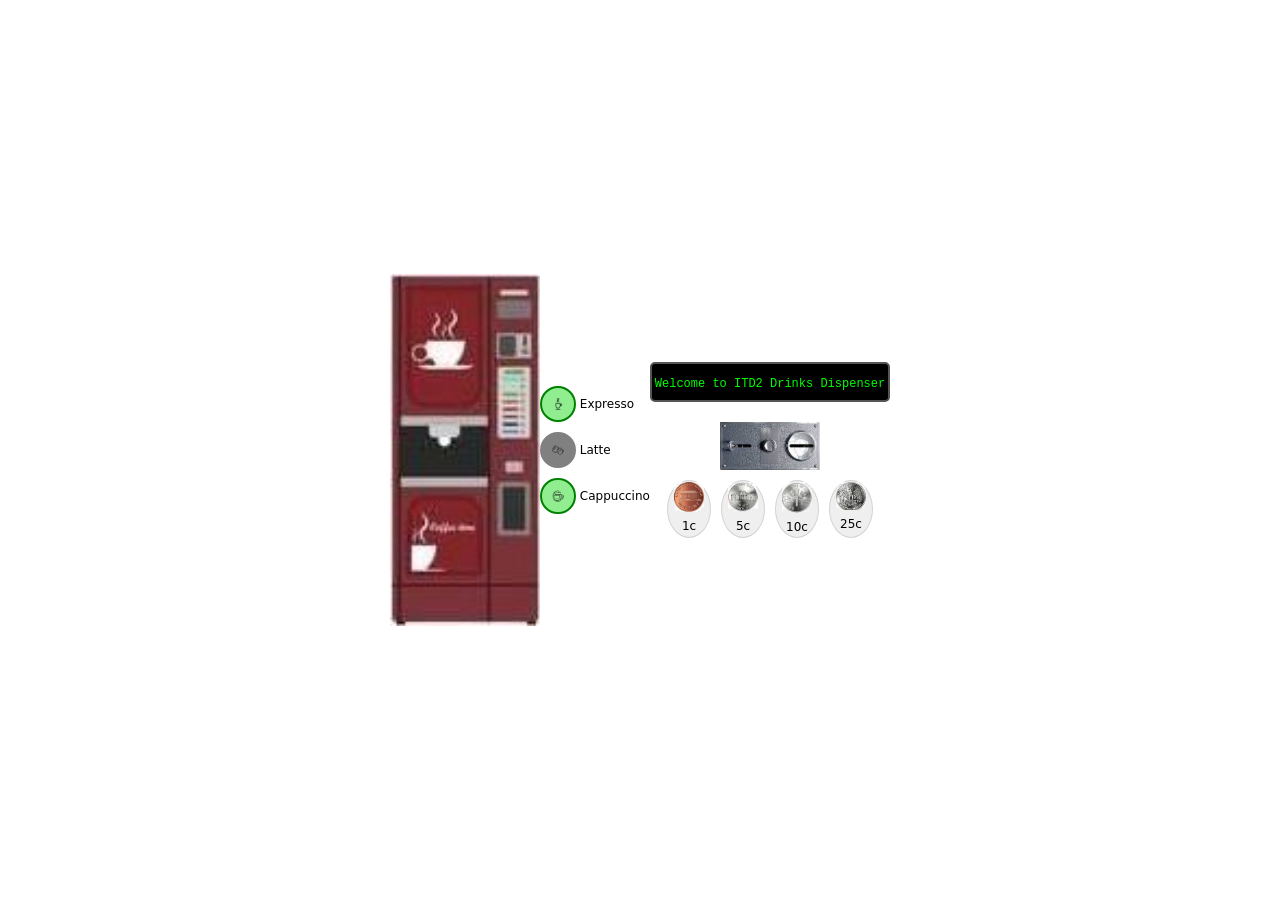
<file: templates/vending-panel.html>
<!DOCTYPE html>
<html lang="en">

<head>
  <meta charset="UTF-8">
  <meta name="viewport" content="width=device-width, initial-scale=1.0">
  <title>ITD2 - Vending Machine Showcase</title>
  <link href="https://cdn.jsdelivr.net/npm/bootstrap@5.3.0-alpha2/dist/css/bootstrap.min.css" rel="stylesheet"
      integrity="sha384-aFq/bzH65dt+w6FI2ooMVUpc+21e0SRygnTpmBvdBgSdnuTN7QbdgL+OapgHtvPp" crossorigin="anonymous">

  <style>

    .container {
      display: flex;
      justify-content: center;
      align-items: center; /* Align items at the center */
      min-height: 100vh;
    }

    .vending-panel {
      display: flex;
      flex-direction: column;
      align-items: center; /* Center horizontally */
      justify-content: center; /* Center vertically */
    }

    .vending-panel img {
      width: 150px; /* Fixed width to ensure dominance */
      height: auto;
    }


    .button-column {
      display: flex;
      flex-direction: column;
      gap: 10px; /* Add gap between buttons */
      align-items: center; /* Align buttons horizontally */
      margin-right: 30px; /* Add margin to the right side */
    }

    .button-text {
      font-size: 0.75rem; /* We can keep the font size style here */
    }


    .drink-icon {
      font-size: 3rem;
      display: block;
      margin: 0 auto;
    }

    .drink-button {
      text-align: center;
      width: 80px; /* Smaller width */
      margin: 0px;
      border: none;
      background: none;
      padding: 0px;
      border-radius: 50%;
      transition: background-color 0.3s, border-color 0.3s;
      display: flex; /* We already have display: flex; */
      flex-direction: column; /* We already have flex-direction: column; */
      justify-content: center; /* Center items vertically within the button */
    }

    .drink-button img {
      width: 36px;
      height: auto;
      border-radius: 50%;
      padding: 10px;
      background-color: lightgreen;
      border: 2px solid green;
    }


    .drink-button.unavailable img {
      background-color: grey;
      border-color: grey;
    }


    /* New class for the content wrapper */
    .drink-button-content {
      display: flex; /* Make the content a flex container */
      justify-content: space-between; /* Align items horizontally within the content */
      align-items: center; /* Vertically align content in the center */
    }

    .coin-dispenser {
      display: flex;
      flex-direction: column;
      align-items: center;
    }

    .led-display {
      width: 240px;
      height: 40px;
      background-color: black;
      color: lime;
      text-align: center;
      line-height: 40px;
      font-family: 'Courier New', Courier, monospace;
      font-size: 0.75rem;
      margin-bottom: 20px;
      border-radius: 5px;
      border: 2px solid #555;
    }

    .coin-dispenser img {
      width: 100px; /* Adjust image width */
      height: auto;
    }

    .coin-buttons {
      display: flex;
      flex-direction: row; /* Align buttons horizontally */
      gap: 10px; /* Add gap between buttons */
      justify-content: center; /* Center buttons horizontally */
      margin-top: 10px; /* Add margin top for spacing */
    }

    .coin-button {
      display: flex;
      flex-direction: column;
      align-items: center;
      gap: 5px; /* Add gap between image and text */
      border-radius: 50%; /* Make the button round */
      border: 1px solid lightgray; /* Add a thin lightgray outline */
      transition: background-color 0.3s, border-color 0.3s;
    }

    .coin-button img {
      width: 30px; /* Adjust image width */
      height: auto;
    }

    .coin-text {
      font-size: 0.75rem;
    }


    @keyframes flash {
      0% { background-color: yellow; }
      50% { background-color: red; }
      100% { background-color: yellow; }
    }

    .flashing {
      animation: flash 0.5s linear 2;
    }

  </style>
</head>

<body>
    <div class="container">
        <div class="vending-panel">
         <img src="../images/coffee-drinks-dispenser_v2.jpg" alt="drinks dispenser">
        </div>
        <div class="button-column">
            <button class="drink-button" onclick="orderDrink('expresso')">
              <div class="drink-button-content">    <img class="drink-icon" src="../images/icon-expresso.png" alt="expresso">
                <span class="button-text">&nbspExpresso</span>
              </div>
            </button>
            <button class="drink-button" onclick="orderDrink('latte')">
              <div class="drink-button-content">  <img class="drink-icon" src="../images/icon-caffe-latte.png" alt="latte">
                <span class="button-text">&nbspLatte</span>
                </div>
            </button>
            <button class="drink-button" onclick="orderDrink('cappuccino')">
              <div class="drink-button-content">  <img class="drink-icon" src="../images/icon-cappucino.png" alt="cappuccino">
                <span class="button-text">&nbspCappuccino</span>
              <div>
            </button>
        </div>
       <div class="coin-dispenser">
          <div class="led-display" id="ledDisplay">Welcome to ITD2 Drinks Dispenser</div>
          <img src="../images/coin-dispenser_variant-horizontal-v1.jpg" alt="coin dispenser">
          <div class="coin-buttons">
            <button class="coin-button" data-coinValue="0.01">
              <img src="../images/uscoin_1cent_v1.png" alt="1 cent">
              <span class="coin-text">1c</span>
            </button>
            <button class="coin-button" data-coinValue="0.05">
              <img src="../images/uscoin_5cent_v1.png" alt="5 cents">
              <span class="coin-text">5c</span>
            </button>
            <button class="coin-button" data-coinValue="0.10">
              <img src="../images/uscoin_10cent_v1.png" alt="10 cents">
              <span class="coin-text">10c</span>
            </button>
            <button class="coin-button" data-coinValue="0.25">
              <img src="../images/uscoin_25cent_v1.png" alt="25 cents">
              <span class="coin-text">25c</span>
            </button>
          </div>
        </div>
      </div>
  
  <script>
    const drinkAvailability = {
        expresso: true,
        latte: false,
        cappuccino: true
    };

    const coinButtons = document.querySelectorAll('.coin-button');
    const drinkButtons = document.querySelectorAll('.drink-button');
    const ledDisplay = document.getElementById('ledDisplay');

    document.addEventListener('DOMContentLoaded', function () {
        Object.keys(drinkAvailability).forEach(drink => {
            const button = document.querySelector(`.drink-button[onclick*="${drink}"]`);
            if (!drinkAvailability[drink]) {
                button.classList.add('unavailable');
            }
        });

        // Add event listeners to coin buttons
        coinButtons.forEach(button => {
            button.addEventListener('click', function () {
                const coinValue = this.dataset.coinvalue;
                ledDisplay.textContent = `You inserted $${coinValue}`;

                // Add flashing effect
                this.classList.add('flashing');
                setTimeout(() => {
                    this.classList.remove('flashing');
                }, 1000); // Remove the flashing class after the animation
            });
        });

        // Add event listeners to drink buttons
        drinkButtons.forEach(button => {
            button.addEventListener('click', function () {
                const drink = this.querySelector('.button-text').textContent.trim();
                if (drinkAvailability[drink.toLowerCase()]) {
                    ledDisplay.textContent = `You have selected ${drink}`;
                } else {
                    ledDisplay.textContent = `${drink} is not available at the moment.`;
                }

                // Add flashing effect
                this.classList.add('flashing');
                setTimeout(() => {
                    this.classList.remove('flashing');
                }, 1000); // Remove the flashing class after the animation
            });
        });
    });

    function orderDrink(drink) {
        const button = document.querySelector(`.drink-button[onclick*="${drink}"]`);
        if (drinkAvailability[drink]) {
            ledDisplay.textContent = `You have selected ${drink}`;
        } else {
            ledDisplay.textContent = `${drink} is not available at the moment.`;
        }

        // Add flashing effect
        button.classList.add('flashing');
        setTimeout(() => {
            button.classList.remove('flashing');
        }, 1000); // Remove the flashing class after the animation
    }
</script>

</body>

</html>
</file>
